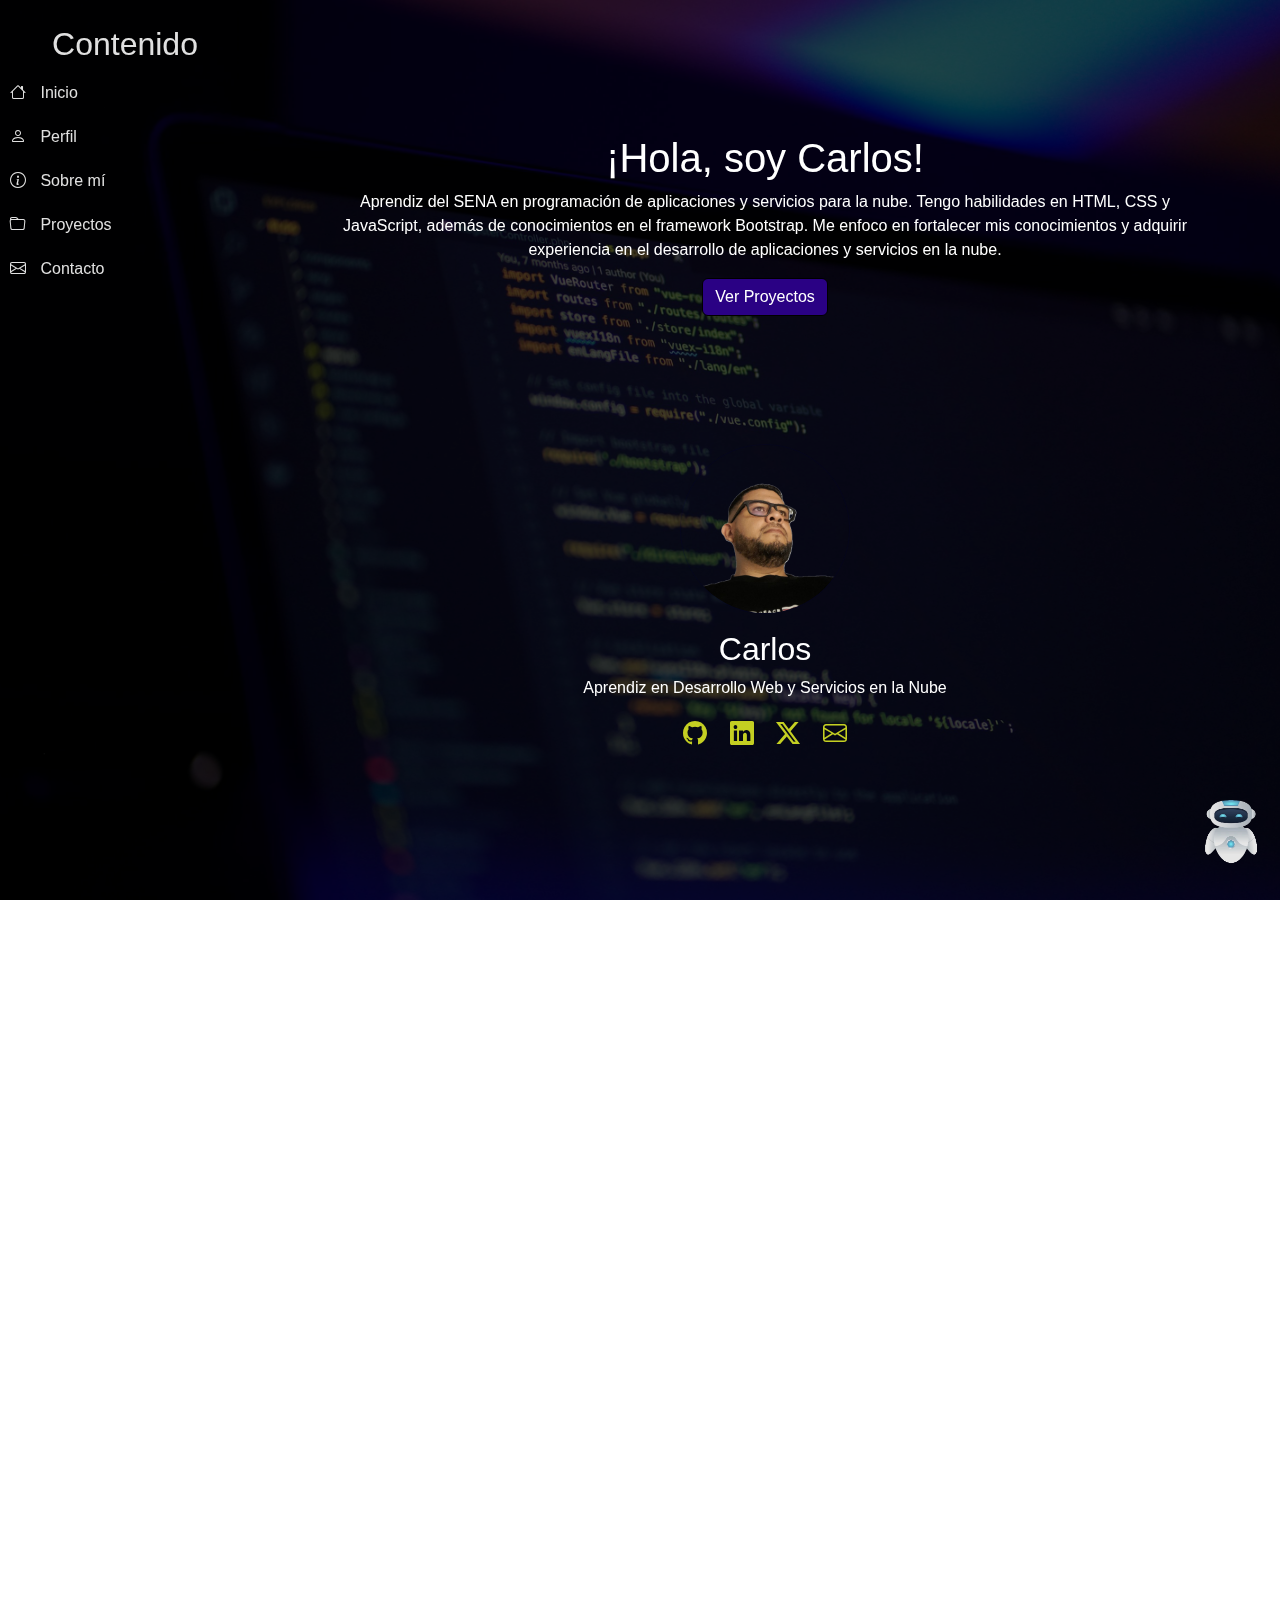
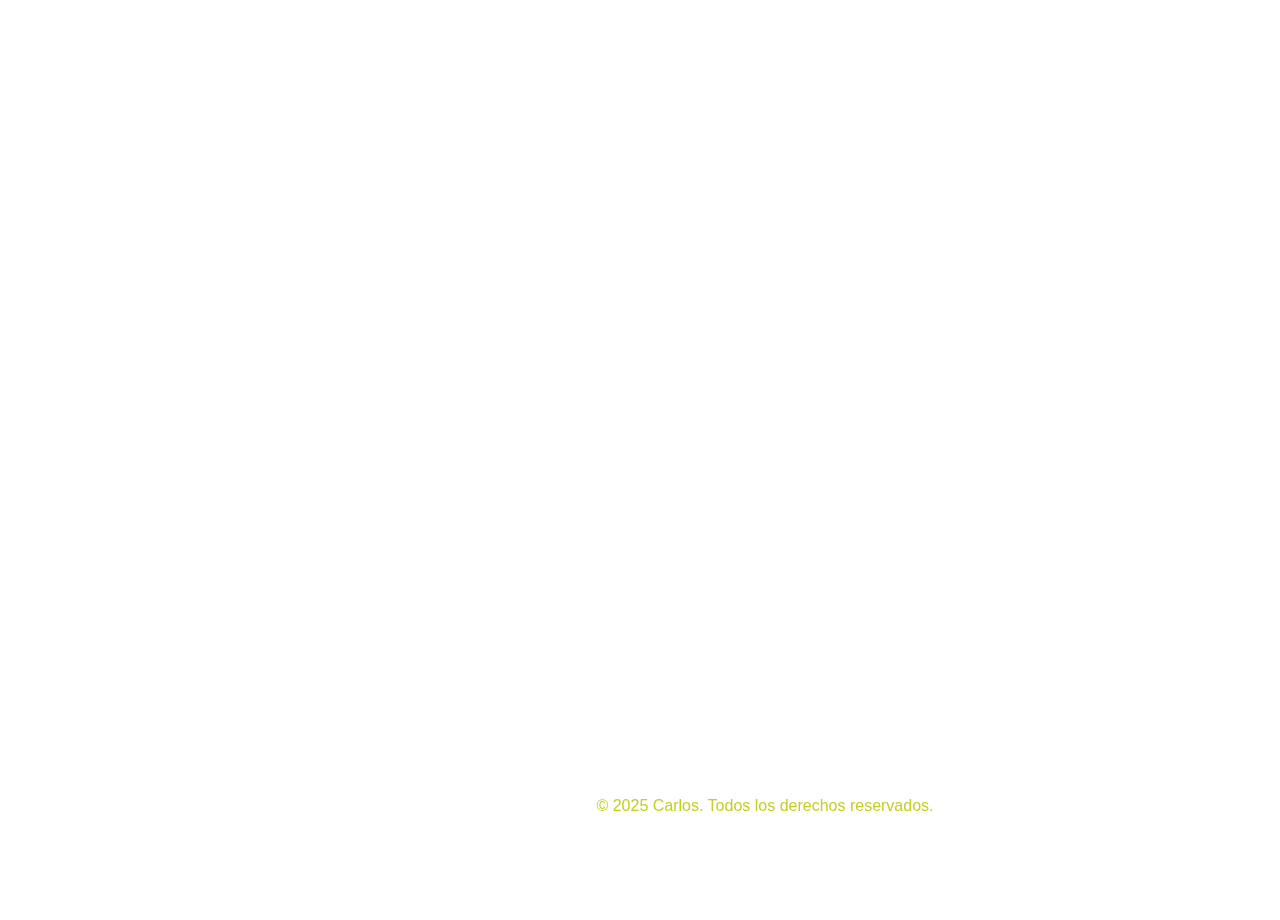
<file: index.html>
<!DOCTYPE html>
<html lang="es">

<head>
    <meta charset="UTF-8">
    <meta name="viewport" content="width=device-width, initial-scale=1.0">
    <meta name="description" content="Portafolio de Carlos, desarrollador web y cloud.">
    <meta name="author" content="Carlos">
    <title>Portafolio/Carlos</title>
    <link rel="icon" type="image/x-icon" href="./img/favicom.png">
    <!-- Bootstrap CSS -->
    <link href="https://cdn.jsdelivr.net/npm/bootstrap@5.3.0/dist/css/bootstrap.min.css" rel="stylesheet">
    <!-- Custom CSS -->
    <link rel="stylesheet" href="https://unpkg.com/aos@2.3.1/dist/aos.css" />
    <link rel="stylesheet" href="estilos.css">
    <link rel="stylesheet" href="https://cdn.jsdelivr.net/npm/bootstrap-icons/font/bootstrap-icons.css">


    <meta property="og:title" content="Portafolio de Carlos">
    <meta property="og:description" content="Explora mis proyectos de desarrollo web y tecnologías Cloud.">
    <meta property="og:image" content="https://tudominio.com/img/imagen.PNG">
    <meta property="og:url" content="https://tudominio.com">
    <meta name="twitter:card" content="summary_large_image">


</head>

<body>
    <!-- Sidebar -->

    <!-- Sidebar -->
    <nav class="sidebar">
        <h2 class="text-center">Contenido</h2>
        <a href="#hero"><i class="bi bi-house"></i> Inicio</a>
        <a href="#profile"><i class="bi bi-person"></i> Perfil</a>
        <a href="#about"><i class="bi bi-info-circle"></i> Sobre mí</a>
        <a href="#projects"><i class="bi bi-folder"></i> Proyectos</a>
        <a href="#contact"><i class="bi bi-envelope"></i> Contacto</a>
    </nav>

    <!-- Main Content -->
    <main class="content">
        <!-- Hero Section -->

        <section id="hero" data-aos="fade-up">
            <h1>¡Hola, soy Carlos!</h1>
            <p>Aprendiz del SENA en programación de aplicaciones y servicios para la nube. Tengo habilidades en HTML, CSS y JavaScript, además de conocimientos en el framework Bootstrap. Me enfoco en fortalecer mis conocimientos y adquirir experiencia en el desarrollo de aplicaciones y servicios en la nube.</p>
            <a href="#projects" class="btn btn-primary">Ver Proyectos</a>
        </section>

        <!-- Profile Section -->
        <section id="profile" data-aos="fade-right">
            <div class="container text-center">
                <img src="./img/yp.png" alt="Foto de perfil de Carlos" class="profile-img">
                <h2>Carlos</h2>
                <p>Aprendiz en Desarrollo Web y Servicios en la Nube</p>
                <div class="social-links">
                    <a href="https://github.com/CARLOSNAMIAS" target="_blank" rel="noopener noreferrer" title="GitHub">
                        <i class="bi bi-github"></i>
                    </a>
                    <a href="https://www.linkedin.com/in/carlos-jos%C3%A9-g%C3%B3mez-namias-51908119a/" target="_blank" rel="noopener noreferrer" title="LinkedIn">
                        <i class="bi bi-linkedin"></i>
                    </a>
                    <a href="#" target="_blank" rel="noopener noreferrer" title="twitter-x">
                        <i class="bi bi-twitter-x"></i>
                    </a>
                    <a href="#contact" target="_blank" rel="noopener noreferrer" title="Contact">
                        <i class="bi bi-envelope"></i>
                    </a>
                </div>
            </div>
        </section>

        <!-- About Section -->
        <section id="about" data-aos="fade-left">
            <div class="container">
                <h2>Sobre mí</h2>
                <p>Me estoy formando en programación web, con conocimientos en HTML, CSS, JavaScript y tecnologías en la nube. Mi objetivo es aprender a desarrollar soluciones digitales que mejoren la vida de las personas, aplicando lo aprendido en proyectos reales. Estoy en constante desarrollo para expandir mis habilidades y afrontar nuevos desafíos en el mundo de la tecnología.</p>
            </div>
        </section>

        <!-- Projects Section -->
        <section id="projects" data-aos="fade-up">
            <div class="container">
                <h2>Proyectos</h2>
                <div class="row">
                    <div class="col-md-4">
                        <div class="card">
                            <img src="./img/garisu.png" class="card-img-top" alt="Proyecto 1">
                            <div class="card-body">
                                <h5 class="card-title">Gestión de comandas</h5>
                                <p class="card-text">Permite seleccionar un restaurante, elegir un plato, aplicar descuentos, registrar órdenes y gestionarlas mediante una tabla interactiva. También incluye funciones para imprimir y reiniciar las comandas.</p>
                                <a href="https://carlosnamias.github.io/web/index.html" class="btn btn-primary"
                                    target="_blank" rel="noopener noreferrer">Ver demo</a>

                            </div>
                        </div>
                    </div>
                    <div class="col-md-4">
                        <div class="card">
                            <img src="./img/corral.png" class="card-img-top" alt="Proyecto 2">
                            <div class="card-body">
                                <h5 class="card-title">Corral restaurante</h5>
                                <p class="card-text">La página es un clon de la página oficial de El Corral, desarrollado con el framework Bootstrap. Permite a los usuarios navegar, ver los productos, personalizarlos y agregarlos al carrito. El uso del acordeón facilita la organización de las categorías del menú, mientras que la barra de navegación permite una navegación rápida entre las distintas secciones del sitio.</p>
                                <a href="https://carlosnamias.github.io/menuw/" class="btn btn-primary">Probar app</a>
                            </div>
                        </div>
                    </div>
                    <div class="col-md-4">
                        <div class="card">
                            <img src="./img/honda.png" class="card-img-top" alt="Proyecto 2">
                            <div class="card-body">
                                <h5 class="card-title">En construcción</h5>
                                <p class="card-text">Lorem ipsum dolor sit amet consectetur, adipisicing elit. Incidunt inventore eligendi placeat consequuntur dolorum accusantium suscipit deleniti libero. Perspiciatis obcaecati nam saepe pariatur illo ea minus delectus nesciunt itaque! Doloremque?</p>
                                <a href="./comingsoon.html" class="btn btn-primary">Probar app</a>
                            </div>
                        </div>
                    </div>
                </div>
            </div>

           <br>

            <div class="container">
                <div class="row">
                    <div class="col-md-4">
                        <div class="card">
                            <img src="./img/mario.png" class="card-img-top" alt="Proyecto 1">
                            <div class="card-body">
                                <h5 class="card-title">En construcción</h5>
                                <p class="card-text">Lorem ipsum dolor sit amet consectetur adipisicing elit. Aut id ut quam! Suscipit sint recusandae adipisci voluptas, repellendus eius iure ex tempora id qui minus, dignissimos quaerat nostrum cum consequatur..</p>
                                <a href="./comingsoon.html" class="btn btn-primary">Probar app
                                    </a>
                            </div>
                        </div>
                    </div>
                    <div class="col-md-4">
                        <div class="card">
                            <img src="./img/travel.png" class="card-img-top" alt="Proyecto 2">
                            <div class="card-body">
                                <h5 class="card-title">En construccion</h5>
                                <p class="card-text">Lorem ipsum dolor sit amet consectetur adipisicing elit. Laborum nesciunt dicta temporibus, recusandae impedit eveniet earum distinctio eum libero consequuntur in modi aliquid cumque vel maiores voluptates nostrum perspiciatis facere.</p>
                                <a href="./comingsoon.html" class="btn btn-primary">Probar app</a>
                            </div>
                        </div>
                    </div>
                    <div class="col-md-4">
                        <div class="card">
                            <img src="./img/farma.png" class="card-img-top" alt="Proyecto 2">
                            <div class="card-body">
                                <h5 class="card-title">En construcción</h5>
                                <p class="card-text">Lorem ipsum, dolor sit amet consectetur adipisicing elit. Placeat, minima! Earum quia autem suscipit aliquam vitae? Eos minima error sit rerum suscipit repellat. Est sed at modi non id tempora.</p>
                                <a href="./comingsoon.html" class="btn btn-primary">Probar app</a>
                            </div>
                        </div>
                    </div>
                </div>
            </div>
        </section>


        <!-- Contact Section -->
        <section id="contact" data-aos="fade-right">
            <div class="container">
                <h2>Contacto</h2>
                <form action="https://formsubmit.co/carlosjose13975@gmail.com" method="POST" id="contactForm">
                    <div class="mb-3">
                        <label for="nombre" class="form-label">Nombre</label>
                        <input type="text" class="form-control" id="nombre" name="nombre" required
                            placeholder="Escribe tu nombre">
                    </div>
                    <div class="mb-3">
                        <label for="email" class="form-label">Correo Electrónico</label>
                        <input type="email" class="form-control" id="email" name="email" required
                            placeholder="ejemplo@gmail.com">
                    </div>
                    <div class="mb-3">
                        <label for="mensaje" class="form-label">Mensaje</label>
                        <textarea class="form-control" id="mensaje" name="mensaje" maxlength="200" required
                            placeholder="Escribe tu mensaje aquí"></textarea>
                    </div>
                    <!-- Token opcional para seguridad -->
                    <input type="hidden" name="_captcha" value="true">
                    <button type="submit" class="btn btn-primary">Enviar</button>
                </form>

                <!-- Mensaje de éxito oculto -->
                <div id="mensaje-exito" class="mensaje-exito">
                    ✅ ¡Tu mensaje ha sido enviado con éxito!
                </div>

            </div>
        </section>

        <!--chatbot -->
        <div class="chatbot-image" id="chatbotIcon">
            <a href="./interaccion/chatbot.html">
                <img src="./img/imagen.PNG" alt="Icono del chatbot" class="img-fluid" />
            </a>
        </div>

        <!-- Footer -->


        <footer>
            <p>&copy; 2025 Carlos. Todos los derechos reservados.</p>
        </footer>

    </main>

    <!-- Bootstrap JS -->
    <script src="https://cdn.jsdelivr.net/npm/bootstrap@5.3.0/dist/js/bootstrap.bundle.min.js"></script>
    <script src="https://unpkg.com/aos@2.3.1/dist/aos.js"></script>
    <script>
        AOS.init();
    </script>

    <script>


        // Navbar scroll    
        window.addEventListener('scroll', function () {
            let navbar = document.querySelector('.navbar');
            if (window.scrollY > 50) {
                navbar.classList.add('scrolled');
            } else {
                navbar.classList.remove('scrolled');
            }
        });

        // Validación del formulario de contacto
        document.getElementById("contactForm").addEventListener("submit", function (event) {
            event.preventDefault(); // Evita el envío inmediato

            const nombre = document.getElementById('nombre').value.trim();
            const email = document.getElementById('email').value.trim();
            const mensaje = document.getElementById('mensaje').value.trim();

            if (!nombre || !mensaje || !email) {
                alert('Por favor, completa todos los campos.');
                return;
            }

            // Muestra el mensaje de éxito
            document.getElementById("mensaje-exito").style.display = "block";

            // Espera 2 segundos antes de enviar el formulario
            setTimeout(() => {
                event.target.submit();
            }, 2000);
        });


    </script>

</body>

</html>
</file>
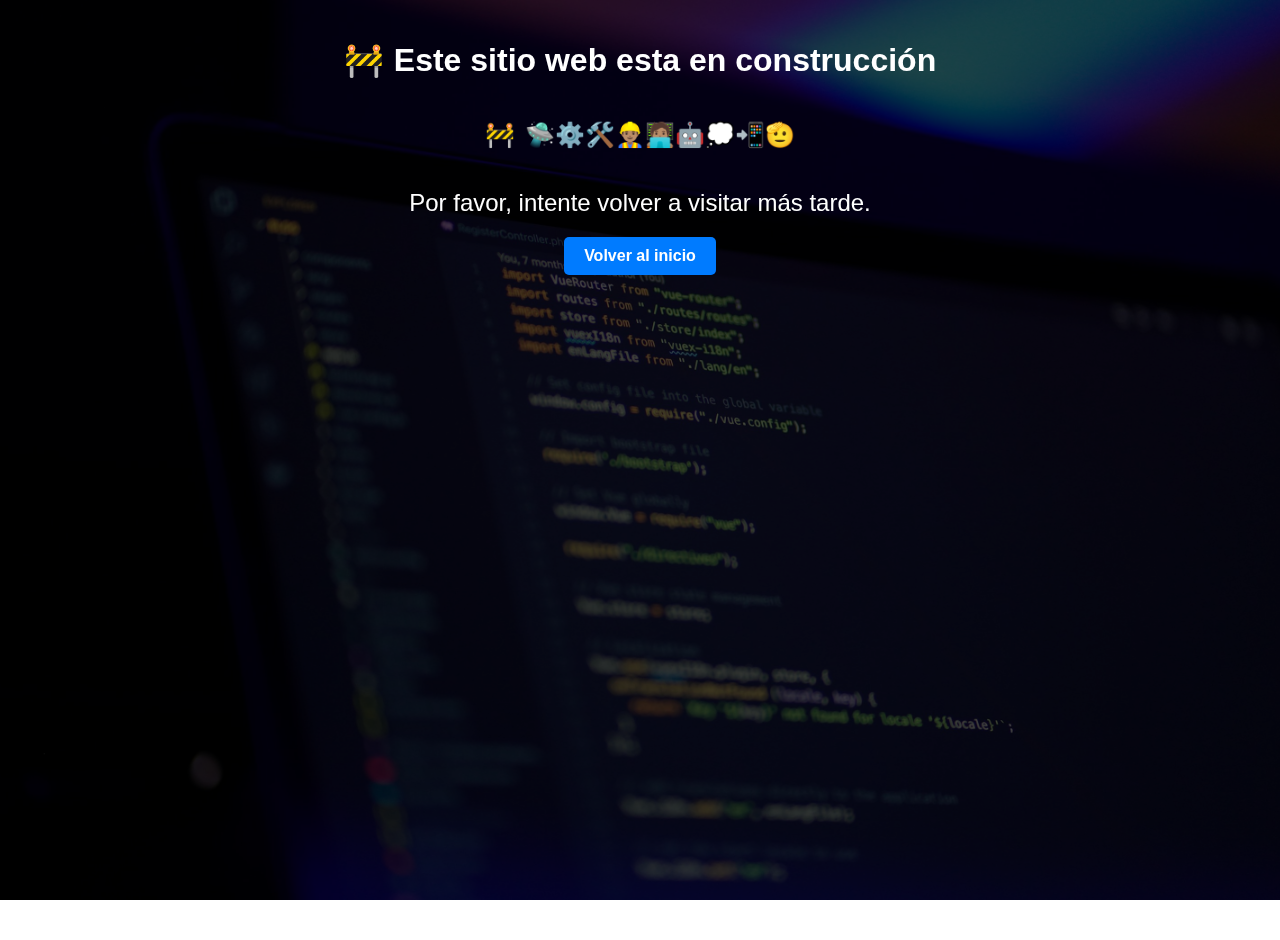
<file: comingsoon.html>
<!DOCTYPE html>
<html lang="es">

<head>
    <meta charset="UTF-8">
    <meta name="viewport" content="width=device-width, initial-scale=1.0">
    <title>En contruccion</title>
</head>

<style>
    /* ==================== */
/* Estilos Generales */
/* ==================== */
body {
    font-family: Arial, sans-serif;
    background: url('./img/fondo-p.jpeg') no-repeat center center fixed;
    background-size: cover;
    color: white;
    margin: 0;
    padding: 0;
    display: flex;
    flex-direction: column;
    align-items: center;
    justify-content: flex-start;
    min-height: 100vh;
    padding: 20px;
    overflow-x: hidden; /* Elimina la barra de desplazamiento horizontal */
}

/* Capa semitransparente para mejorar la legibilidad */
body::before {
    content: "";
    position: fixed;
    top: 0;
    left: 0;
    width: 100%;
    height: 100%;
    background: rgba(0, 0, 0, 0.721);
    z-index: -1;
}

h1::before {
    content: "🚧";
    margin-right: 10px;
}

h2::before {
    content: "🚧";
    margin-right: 10px;
}

/* ==================== */
p {
    font-size: 1.5em;
    margin: 20px 0;
}

a {
    color: white;
    text-decoration: none;
    background: #007bff;
    padding: 10px 20px;
    border-radius: 5px;
    font-weight: bold;
}


</style>

<body>
    <h1>Este sitio web esta en construcción</h1>
    <h2>🛸⚙️🛠️👷🏽‍♂️🧑🏽‍💻🤖💭📲🫡</h2>
    <p>Por favor, intente volver a visitar más tarde. </p>
    <a href="./index.html">Volver al inicio</a>
</body>

</html>
</file>
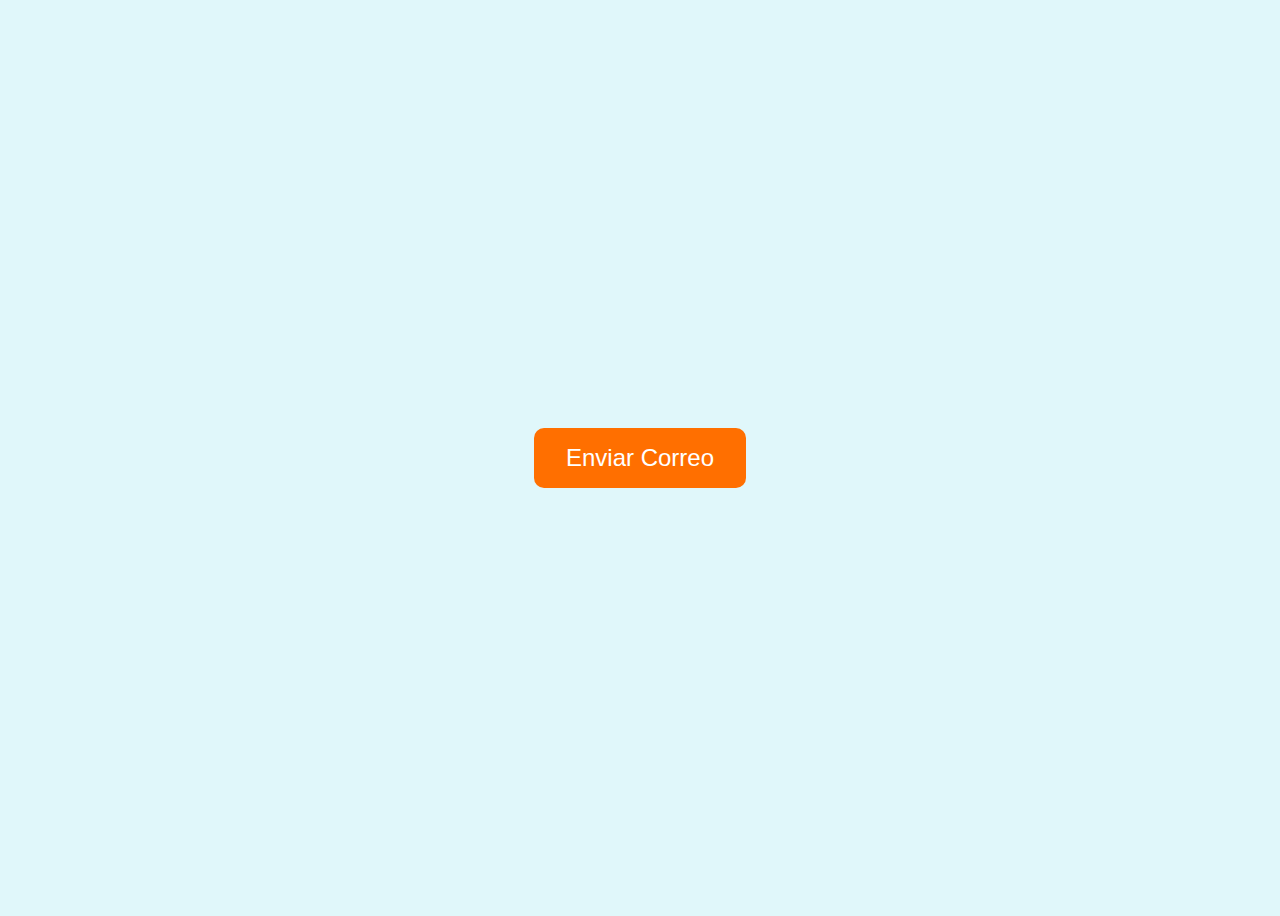
<file: efec.html>
<!DOCTYPE html>
<html lang="es">
<head>
  <meta charset="UTF-8">
    <meta name="viewport" content="width=device-width, initial-scale=1.0">
  <title>Correo Volador</title>
  <style>
    body {
      display: flex;
      justify-content: center;
      align-items: center;
      height: 100vh;
      overflow: hidden;
      background: #e0f7fa;
      position: relative;
    }

    button {
      padding: 1rem 2rem;
      font-size: 1.5rem;
      background: #ff6f00;
      color: white;
      border: none;
      border-radius: 10px;
      cursor: pointer;
      position: relative;
      z-index: 2;
    }

    .flying-mail {
      position: absolute;
      width: 80px;
      bottom: 80px;
      animation: fly 3s linear forwards;
      z-index: 1;
    }

    @keyframes fly {
      0% {
        transform: translateX(0) translateY(0) rotate(0deg);
        opacity: 1;
      }
      100% {
        transform: translateX(500px) translateY(-500px) rotate(360deg);
        opacity: 0;
      }
    }
























  </style>
</head>
<body>

<button id="sendMail">Enviar Correo</button>

<script>
  document.getElementById('sendMail').addEventListener('click', () => {
    const mail = document.createElement('img');
    mail.src = 'https://cdn-icons-png.flaticon.com/512/561/561127.png'; // Icono de correo (puedes cambiarlo)
    mail.className = 'flying-mail';
    document.body.appendChild(mail);

    // Quitar la imagen después de la animación
    setTimeout(() => {
      mail.remove();
    }, 3000);
  });
</script>

</body>
</html>
</file>
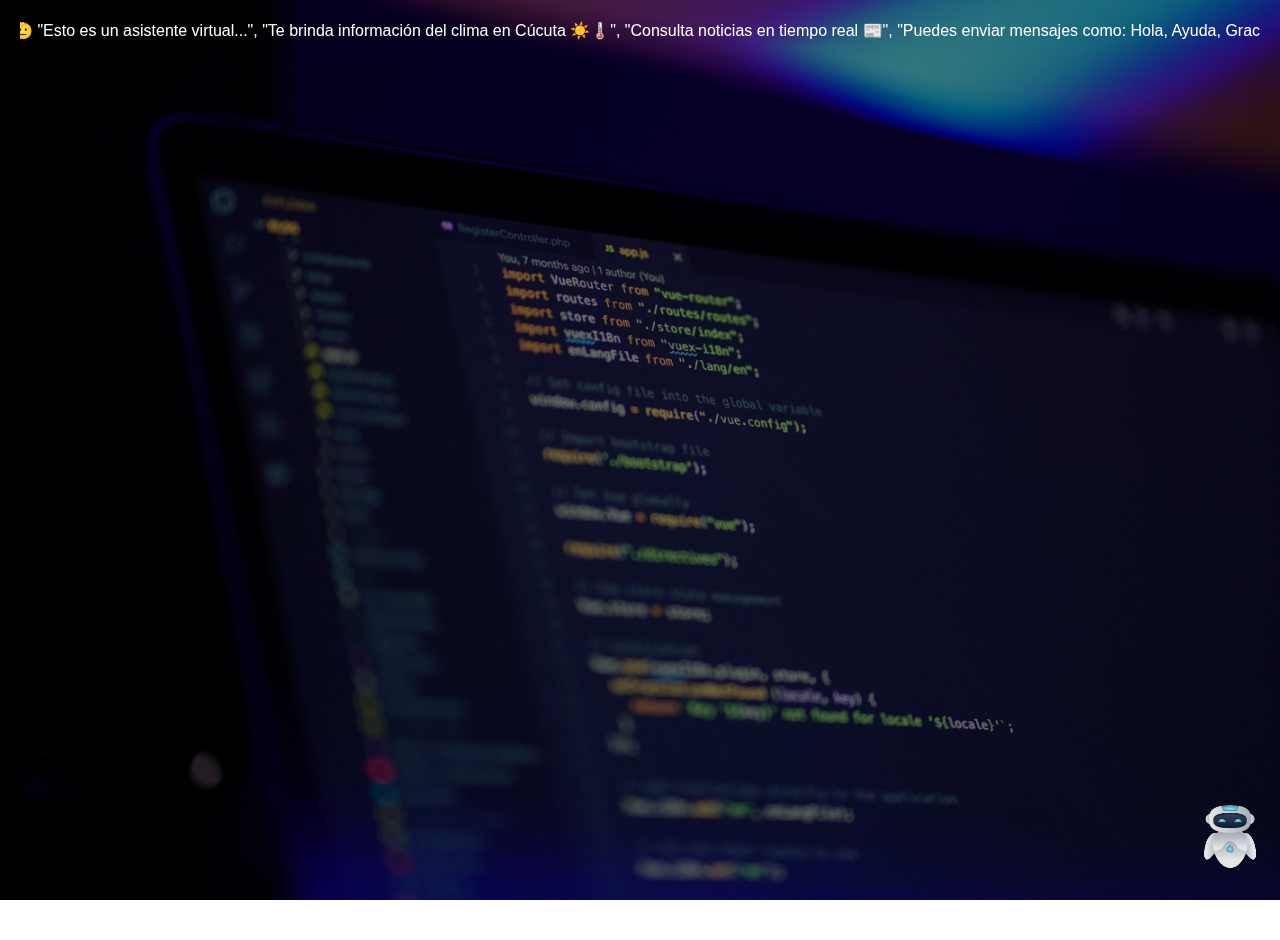
<file: interaccion/chatbot.html>
<!DOCTYPE html>
<html lang="es">
<head>
    <meta charset="UTF-8">
    <meta name="viewport" content="width=device-width, initial-scale=1.0">
    <title>Asistente virtual</title>
    <link rel="icon" type="image/x-icon" href="./img/imagen.PNG">
    <link rel="stylesheet" href="styles.css">
</head>
<body>

            <!-- Banner Dinámico -->

            <div class="banner">
                <div class="banner-text">
                     Bienvenidos 🫡 "Esto es un asistente virtual...",
                    "Te brinda información del clima en Cúcuta ☀️🌡️",
                    "Consulta noticias en tiempo real 📰",
                    "Puedes enviar mensajes como: Hola, Ayuda, Gracias, Adiós 👋"
                </div>
            </div>




    <!-- Chatbot Icono -->
    <div class="chatbot-image" id="chatbotIcon" onclick="openModal()">
        <img src="./img/imagen.PNG" alt="Icono del chatbot" class="img-fluid"/>
    </div>

    <!-- Modal del chatbot -->
    <div class="modal" id="chatbotModal">
        <div class="modal-header">
            <h2>Asistente📲🛸</h2>
            <button class="close-btn" onclick="closeModal()">×</button>
        </div>
        <div class="modal-body">
            <div class="message-container" id="messageContainer"></div>
            <textarea id="message" rows="4" placeholder="Escribe un mensaje..."></textarea>
            <button onclick="sendMessage()">Enviar</button>
        </div>
    </div>

    <!-- Sonido de respuesta -->
    <audio id="botSound" src="./audio/confirmacion.mp3" preload="auto"></audio>

    <script src="script.js"></script>
</body>
</html>
</file>
<file: estilos.css>
/* ==================== */
/* Estilos Generales */
/* ==================== */
body {
    font-family: Arial, sans-serif;
    background: url('./img/fondo-p.jpeg') no-repeat center center fixed;
    background-size: cover;
    color: white;
    margin: 0;
    padding: 0;
    display: flex;
    flex-direction: column;
    align-items: center;
    justify-content: flex-start;
    min-height: 100vh;
    padding: 20px;
    overflow-x: hidden; /* Elimina la barra de desplazamiento horizontal */
}

/* Capa semitransparente para mejorar la legibilidad */
body::before {
    content: "";
    position: fixed;
    top: 0;
    left: 0;
    width: 100%;
    height: 100%;
    background: rgba(0, 0, 0, 0.721);
    z-index: -1;
}

/* ==================== */
/* Sidebar */
/* ==================== */
.sidebar {
    height: 100%;
    width: 250px;
    position: fixed;
    top: 0;
    left: 0;
    background-color: #13121200;
    padding-top: 25px;
    color: #e0e0e0;
}

.sidebar a {
    display: block;
    padding: 10px;
    color: #e0e0e0;
    text-decoration: none;
}

.sidebar a i {
    margin-right: 10px;
}

.sidebar a:hover {
    background-color: #030322;
    color: #ffffff;
}

/* ==================== */
/* Contenido Principal */
/* ==================== */
.content {
    margin-left: 250px;
    padding: 50px;
}

/* ==================== */
/* Secciones */
/* ==================== */
#hero {
    text-align: center;
    padding: 4rem 0;
}

#about,
#projects,
#contact,
#profile {
    padding: 4rem 0;
}

#about {
    background-color: #00000000;
    text-align: justify;
}

#projects {
    background-color: #0f0f0f00;
}

#contact {
    background-color: #0f0f0f00;
}

/* ==================== */
/* Tarjetas de Proyectos */
/* ==================== */
.card{
    background-color: #0f0f0fd0;
    color: #e0e0e0;
    transition: transform 0.3s;
    font: 0.8em sans-serif;
    text-align: justify;
   
}

.card-text {
    font-size: 0.8em; /* Tamaño de la fuente del texto */
    color: #e0e0e0; /* Color del texto */
    line-height: 1.5; /* Altura de línea para mejorar la legibilidad */
    margin-bottom: 15px; /* Espaciado debajo del texto */
    display: -webkit-box; /* Cambia a un contenedor flexible */
    -webkit-box-orient: vertical; /* Establece la dirección de las líneas del texto */
    -webkit-line-clamp: 3; /* Limita el texto a 3 líneas */
    line-clamp: 3; /* También defines la propiedad estándar */
    overflow: hidden; /* Oculta el texto que excede el contenedor */
    text-overflow: ellipsis; /* Aplica puntos suspensivos al final del texto */
}






.card:hover {
    transform: scale(1.05);
}

.card-img-top {
    transition: transform 0.3s, filter 0.3s;
}

.card-img-top:hover {
    transform: scale(1.05);
    filter: brightness(0.8);

}






/* ==================== */
/* Botones */
/* ==================== */
.btn-primary {
    background-color: #2b0187fa;
    border-color: #000000;
}

.btn-primary:hover {
    background-color: #197904;
    border-color: #000000;
}

/* ==================== */
/* Pie de Página */
/* ==================== */
footer {
    background-color: #0f0f0f00;
    color: #c4cf22;
    text-align: center;
    padding: 1rem 0;
    border-radius: 10px;
}

/* ==================== */
/* Perfil */
/* ==================== */
.profile-img {
    width: 170px;
    height: 170px;
    border-radius: 50%;
    margin-bottom: 1rem;
    border: 1px solid #01053a2f;
    background-color: #007bff00;
    object-fit: cover;
}

/* ==================== */
/* Enlaces Sociales */
/* ==================== */
.social-links a {
    color: #c4cf22;
    font-size: 1.5rem;
    margin: 0 0.5rem;
    text-decoration: none !important;
}

.social-links a:hover {
    color: #2b0187fa;
}

/* ==================== */
/* Barra de Progreso */
/* ==================== */
.progress {
    height: 10px;
    background-color: #333;
}


/* ==================== */
/* Chatbot */
/* ==================== */
.chatbot-image img {
    width: 80px;
    height: 80px;
    border-radius: 50%;
    position: fixed;
    bottom: 25px;
    right: 9px;
    cursor: pointer;
    animation: float 3s ease-in-out infinite;
    transition: transform 0.3s ease;
}

.chatbot-image img:hover {
    transform: scale(1.1);
}

@keyframes float {
    0% {
        transform: translateY(0);
    }
    50% {
        transform: translateY(-20px);
    }
    100% {
        transform: translateY(0);
    }
}

/* ==================== */
/* Notificaciones */
/* ==================== */
.mensaje-exito {
    display: none;
    color: green;
    margin-top: 10px;
}

/* ==================== */
/* Media Queries */
/* ==================== */
@media (max-width: 768px) {
    .sidebar {
        display: none !important;
    }

    .sidebar a {
        text-align: center;
        padding: 15px;
        border-bottom: 1px solid #757575;
    }

    .content {
        margin-left: 0;
    }

    #hero {
        padding: 2rem 1rem;
        text-align: center;
    }

    #hero h1 {
        font-size: 2rem;
    }

    #projects .card {
        margin-bottom: 1.5rem;
    }
}
</file>
<file: interaccion/styles.css>
/* ==================== */
/* Estilos Generales */
/* ==================== */
body {
    font-family: Arial, sans-serif;
    background: url('./img/fondo-p.jpeg') no-repeat center center fixed; /* Imagen de fondo */
    background-size: cover; /* Ajusta la imagen para cubrir toda la pantalla */
    color: white;
    margin: 0;
    padding: 0;
    display: flex;
    flex-direction: column;
    align-items: center;
    justify-content: flex-start;
    min-height: 100vh;
    padding: 20px;
}

/* Opcional: Agregar una capa semitransparente para mejorar la legibilidad */
body::before {
    content: "";
    position: fixed;
    top: 0;
    left: 0;
    width: 100%;
    height: 100%;
    background: rgba(0, 0, 0, 0.5); /* Oscurece el fondo para que el texto resalte */
    z-index: -1;
}

body.modal-open {
    overflow: hidden;
    /* Bloquear el desplazamiento */
    height: 100%;
    /* Asegurarse de que el contenido quede bloqueado */
    background-color: #0a0a0b;
}



/* ==================== */
/* Chatbot */
/* ==================== */
.chatbot-image img {
    width: 80px;
    height: 80px;
    border-radius: 50%;
    position: fixed;
    bottom: 20px;
    right: 10px;
    cursor: pointer;
    animation: float 3s ease-in-out infinite;
    transition: transform 0.3s ease;
}

.chatbot-image img:hover {
    transform: scale(1.1);
}

@keyframes float {
    0% {
        transform: translateY(0);
    }

    50% {
        transform: translateY(-20px);
    }

    100% {
        transform: translateY(0);
    }
}

/* ==================== */
/* Modal del Chatbot */
/* ==================== */
.modal {
    position: absolute;
    bottom: 150px;
    right: 50px;
    width: 250px;
    background-color: rgb(13, 6, 31);
    border-radius: 10px;
    padding: 10px;
    box-shadow: 0px 4px 10px rgba(49, 216, 7, 0.365);
    z-index: 1000;

    /* Inicialmente oculto */
    opacity: 0;
    transform: scale(0.8);
    visibility: hidden;
    transition: opacity 0.3s ease-out, transform 0.3s ease-out, visibility 0s linear 0.3s;
}

.modal.active {
    opacity: 1;
    transform: scale(1);
    visibility: visible;
    transition: opacity 0.3s ease-out, transform 0.3s ease-out;
}

.modal-header {
    display: flex;
    justify-content: space-between;
    align-items: center;
    color: white;
    cursor: pointer;
}

.modal-header h2 {
    margin: 0;
    font-size: 18px;
}

.modal-body {
    margin-top: 10px;
}

.modal-body textarea {
    width: 100%;
    padding: 2px;
    border-radius: 5px;
    border: none;
    font-size: 14px;
    margin-bottom: 10px;
}

.modal-body button {
    background-color: #2b0187fa;
    color: white;
    padding: 10px;
    border: none;
    border-radius: 5px;
    cursor: pointer;
    width: 100%;
}

.modal-body button:hover {
    background-color: #31c510ef;
}

/* Contenedor de mensajes */
.message-container {
    max-height: 200px;
    overflow-y: auto;
    margin-bottom: 10px;
}

.message-container .user-message,
.message-container .bot-message {
    background-color: #444;
    color: white;
    border-radius: 10px;
    padding: 8px;
    margin-bottom: 5px;
}

.message-container .bot-message {
    background-color: #064180;
}

.close-btn {
    background: transparent;
    color: rgb(250, 46, 46);
    border: none;
    font-size: 30px;
    cursor: pointer;
}


/* Estilo para el mensaje de carga */
.thinking-message {
    font-style: italic;
    color: gray;
    text-align: center;
    margin-top: 10px;
}




/* Contenedor del banner */
.banner {
    position: relative;
    overflow: hidden;
    width: 100%;
    /* Ocupa todo el ancho */
    background-color: #002f5d00;
    /* Fondo semitransparente */
    color: rgb(255, 255, 255);
    font-size: 1rem;
    padding: 0.5px 0;
    display: flex;
    /* Activamos Flexbox */
    justify-content: center;
    /* Centramos horizontalmente */
    align-items: center;
    /* Centramos verticalmente */
}

.banner-text {
    white-space: nowrap;
    animation: scrollText 30s linear infinite;
}


/* Animación de desplazamiento */
@keyframes scrollText {
    0% {
        transform: translateX(100%);
    }

    100% {
        transform: translateX(-100%);
    }
}
</file>
